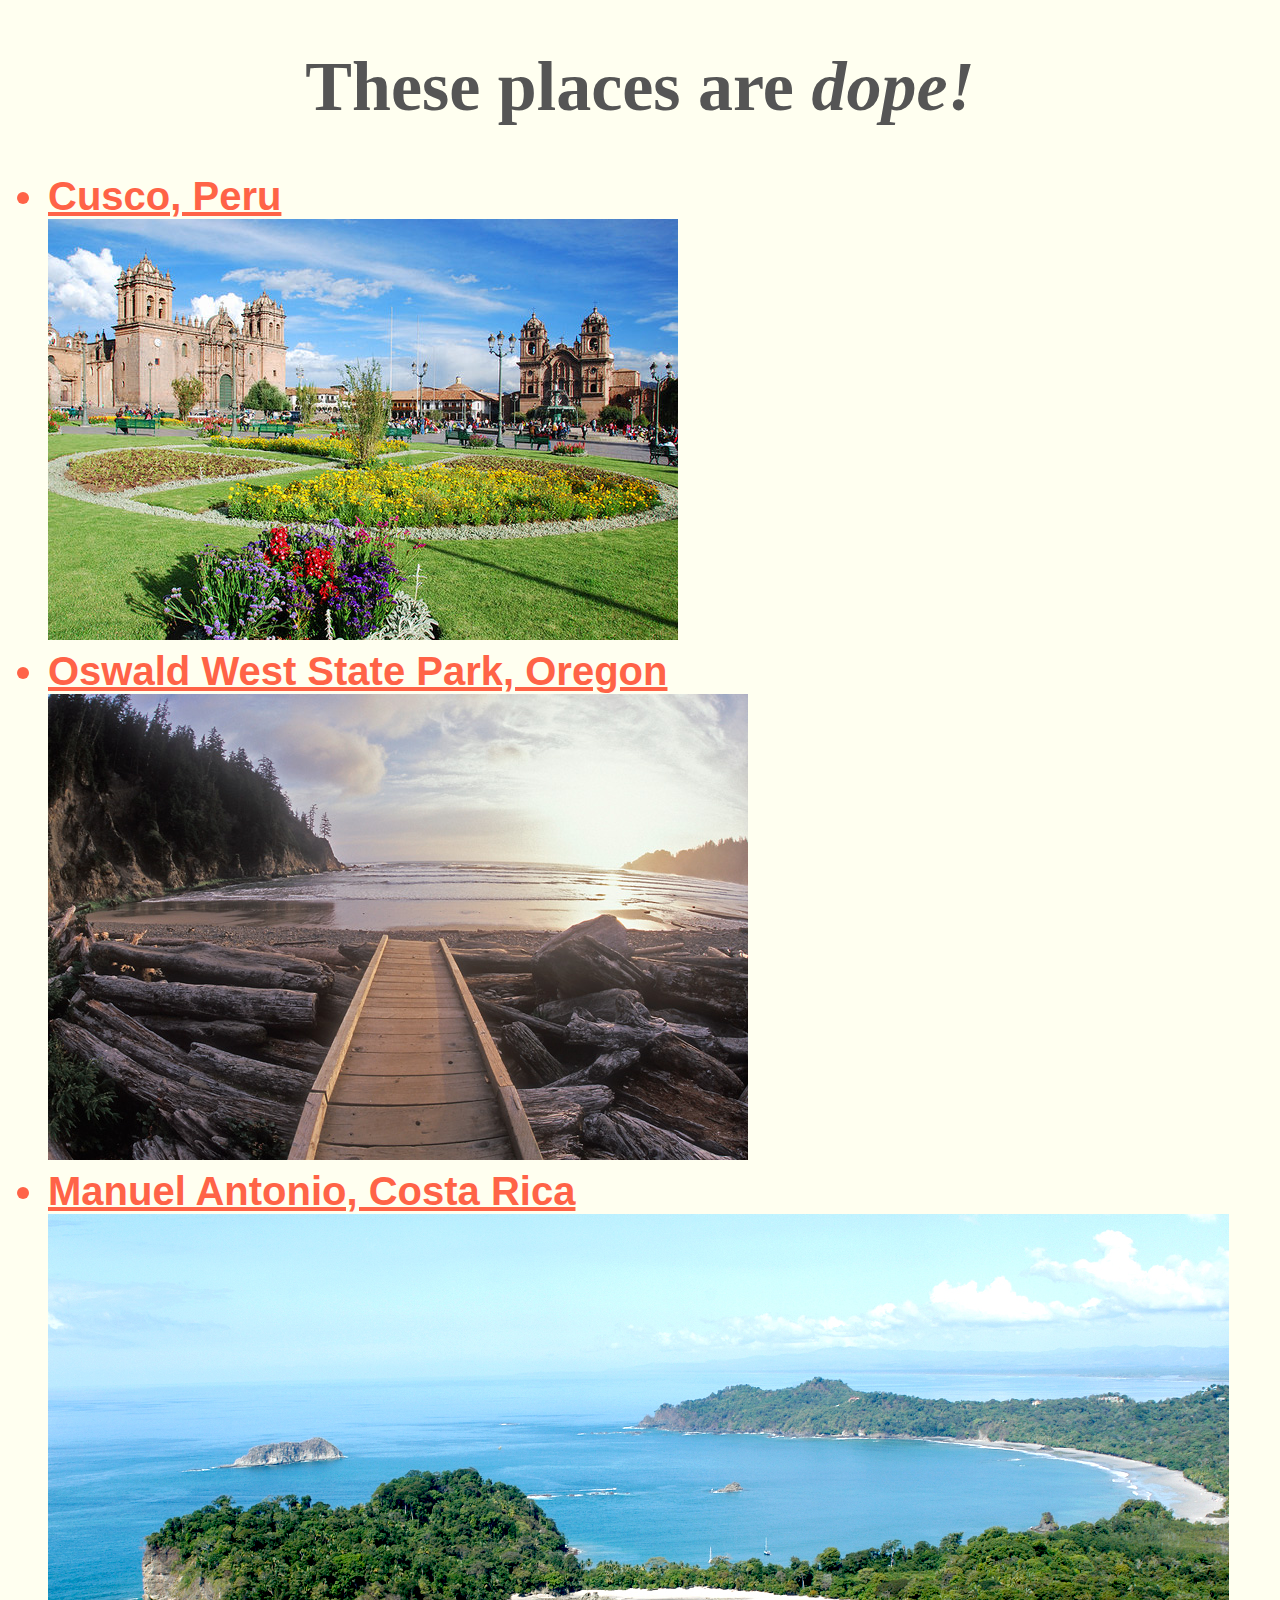
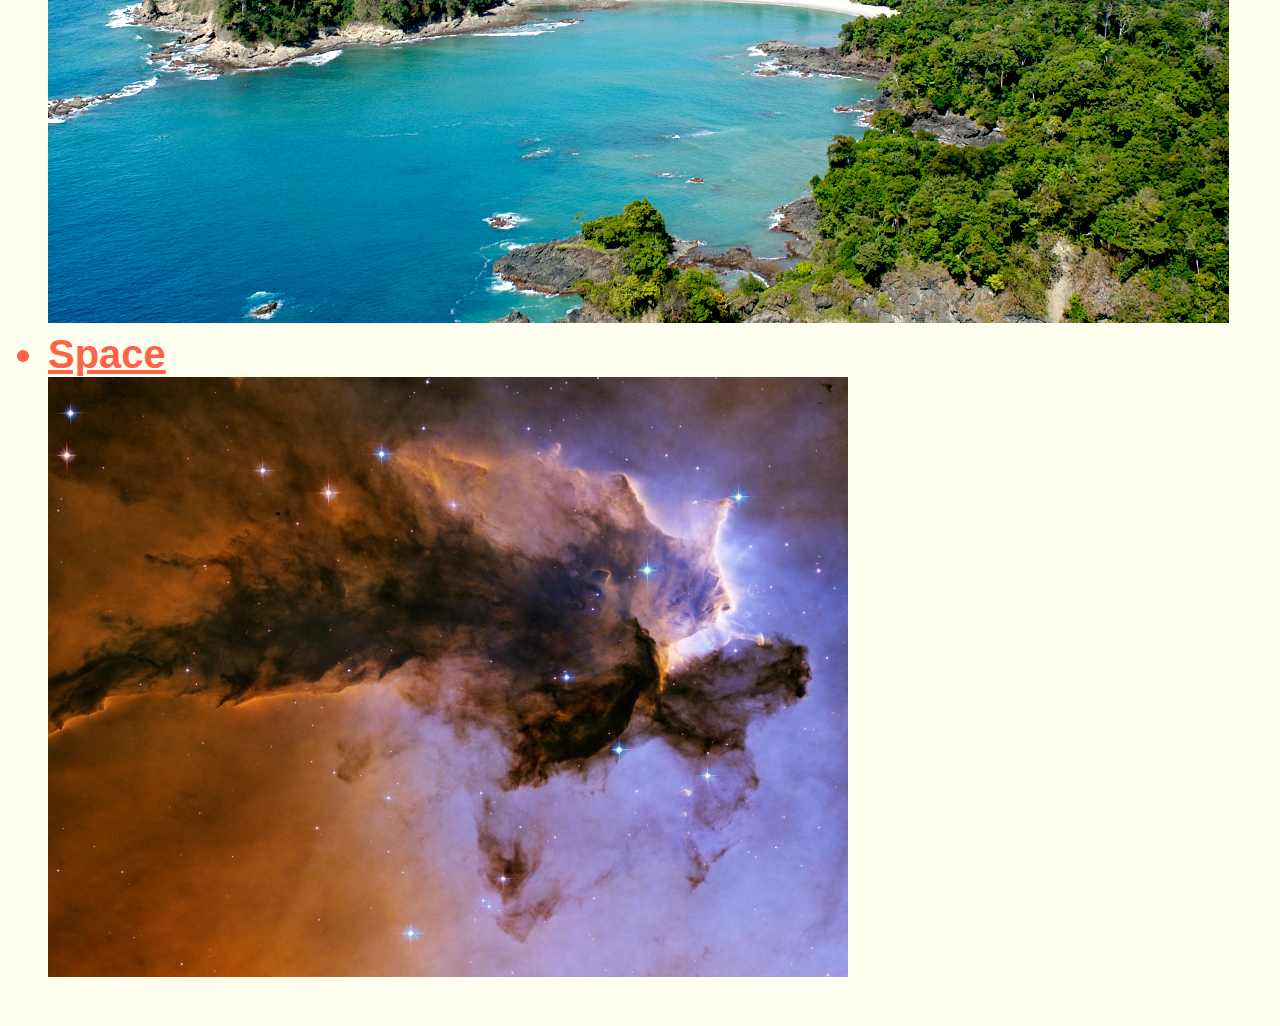
<file: index.html>
<!DOCTYPE HTML>
<html>
  <head>
    <title>Awesome spots</title>
    <link href="css/places_styles.css" rel="stylesheet" type="text/css">
  </head>
  <body>
    <h1>These places are <em>dope!</em></h1>
      <ul>
        <li><a href="https://en.wikipedia.org/wiki/Cusco">Cusco, Peru</a></li>
          <img src="img/Cusco.jpg">
        <li><a href="http://oregonstateparks.org/index.cfm?do=parkPage.dsp_parkPage&parkId=139">Oswald West State Park, Oregon</a></li>
          <img src="img/Oswald_West.jpg">
        <li><a href="https://www.lonelyplanet.com/costa-rica/central-pacific-coast/quepos-and-manuel-antonio">Manuel Antonio, Costa Rica</a></li>
          <img src=img/Manuel_Antonio.jpg>
        <li><a href="https://www.nasa.gov/">Space</a></li>
          <img src=img/eagle_nebula.jpg>
      </ul>
  </body>
</html>
</file>
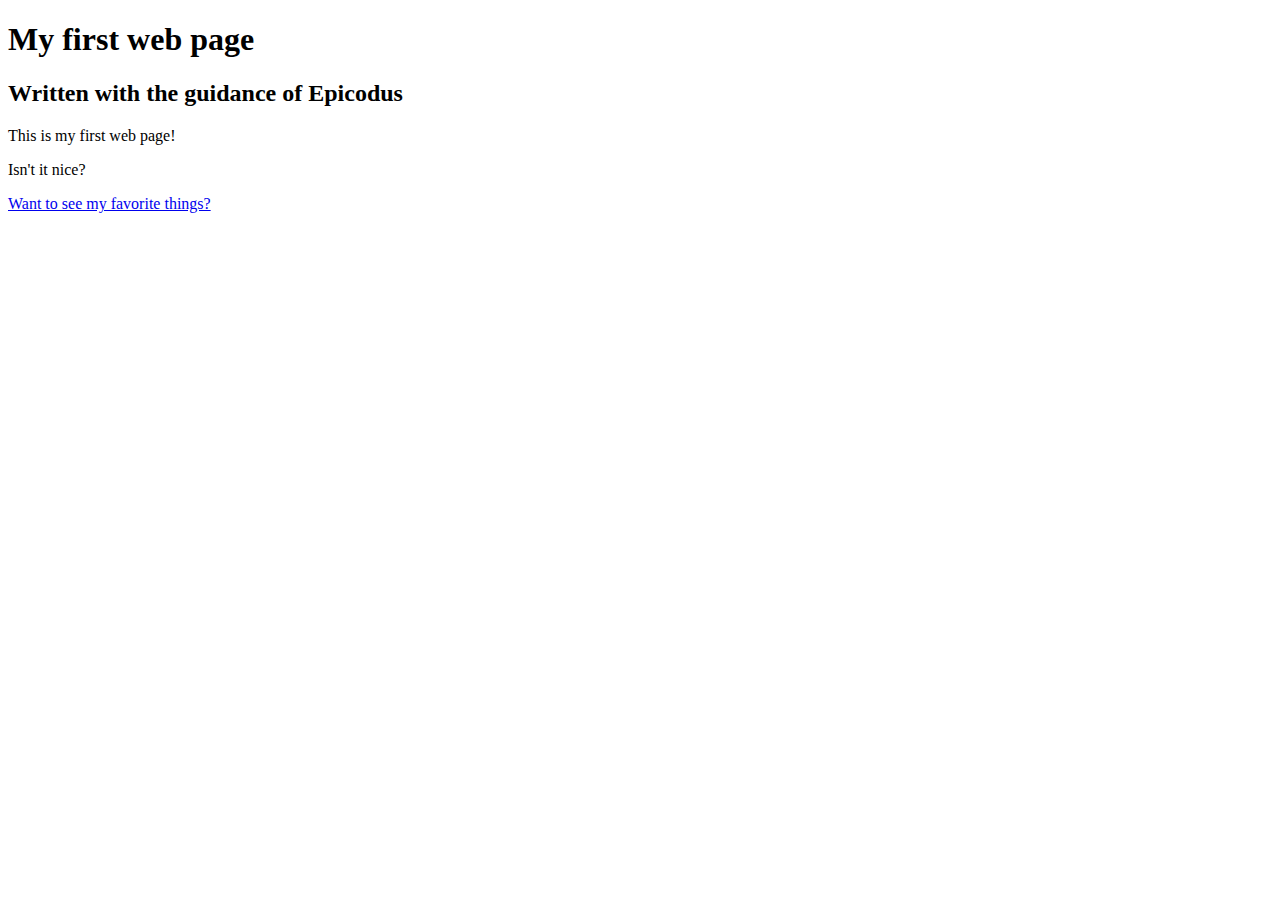
<file: my-first-webpage.html>
<!DOCTYPE HTML>
<html>
  <head>
    <title>Webpage #1</title>
  </head>
  <body>
    <h1>My first web page</h1>
    <h2>Written with the guidance of Epicodus</h2>

    <p>This is my first web page!</p>
    <p>Isn't it nice?</p>

    <p>
      <a href="my-favorite-things.html">Want to see my favorite things?</a>
    </p>
  </body>
</html>
</file>
<file: css/places_styles.css>
h1 {
  color: #555555;
  font-size: 70px;
  font-family: Georgia;
  text-align: center;
}

ul {
  color: tomato;
  font-size: 40px;
  font-weight: bolder;
  font-family: sans-serif;
}

a:link {
  color:tomato
}
a:visited {
  color:tomato
}
a:hover {
  color:black
}
a:active {
  color:cyan
}

body {
  background-color: ivory;
}
</file>
